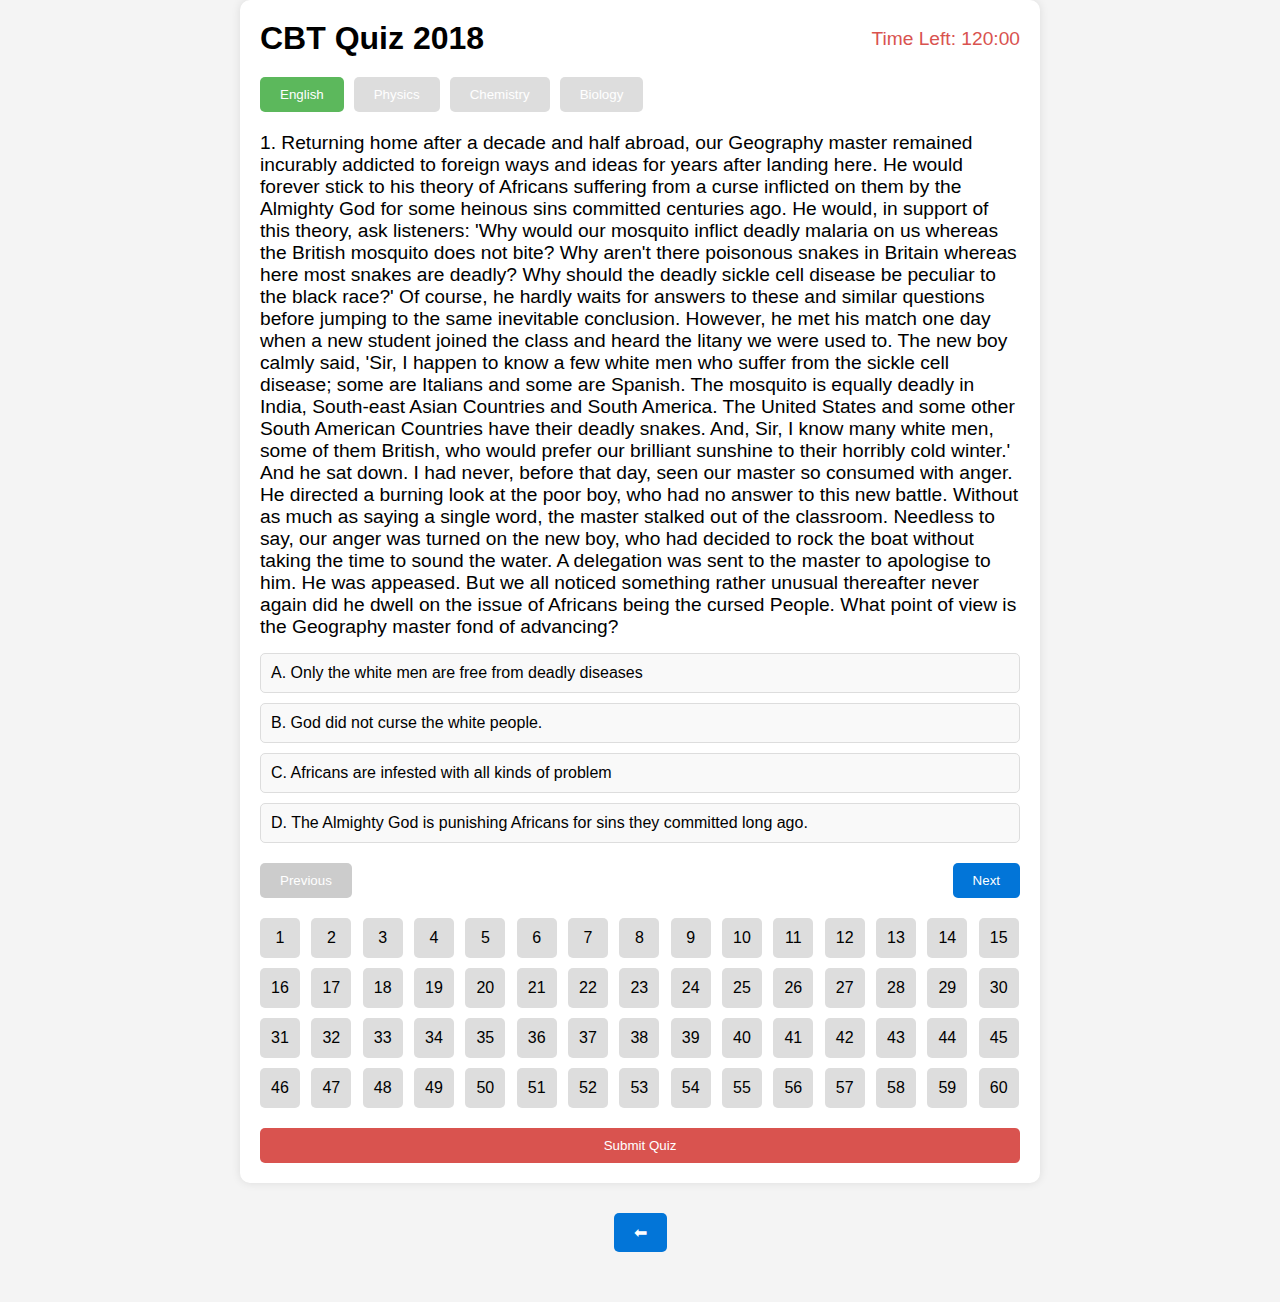
<file: jamb2018.html>
<!DOCTYPE html>
<html lang="en">
<head>
    <meta charset="UTF-8">
    <meta name="viewport" content="width=device-width, initial-scale=1.0">
    <title>CBT Quiz</title>
    <link rel="stylesheet" href="style.css">
</head>
<body>
    <div class="container">
        <div class="header">
            <h1>CBT Quiz 2018</h1>
            <div id="timer">Time Left: 120:00</div>
        </div>

        <div class="subject-tabs">
            <button class="tab active" data-subject="english">English</button>
            <button class="tab" data-subject="physics">Physics</button>
            <button class="tab" data-subject="chemistry">Chemistry</button>
            <button class="tab" data-subject="biology">Biology</button>
        </div>

        <div id="quiz-container">
            <div id="question-image"></div>
            <div id="question"></div>
            <div id="options"></div>
            <div class="navigation">
                <button id="prev">Previous</button>
                <button id="next">Next</button>
            </div>
        </div>

        <div id="question-grid"></div>
        <button id="submit">Submit Quiz</button>

        <div id="result" style="display: none;">
            <h2>Your Result</h2>
            <p id="score"></p>
            <p id="remark"></p>
            <h3>Missed Questions</h3>
            <div id="missed-questions"></div>
        </div>
    </div>


    
    <a href="index.html" id="goback">⬅</a>

    <script src="script/question2018.js"></script>
    <script src="script/script.js"></script>
</body>
</html>
</file>
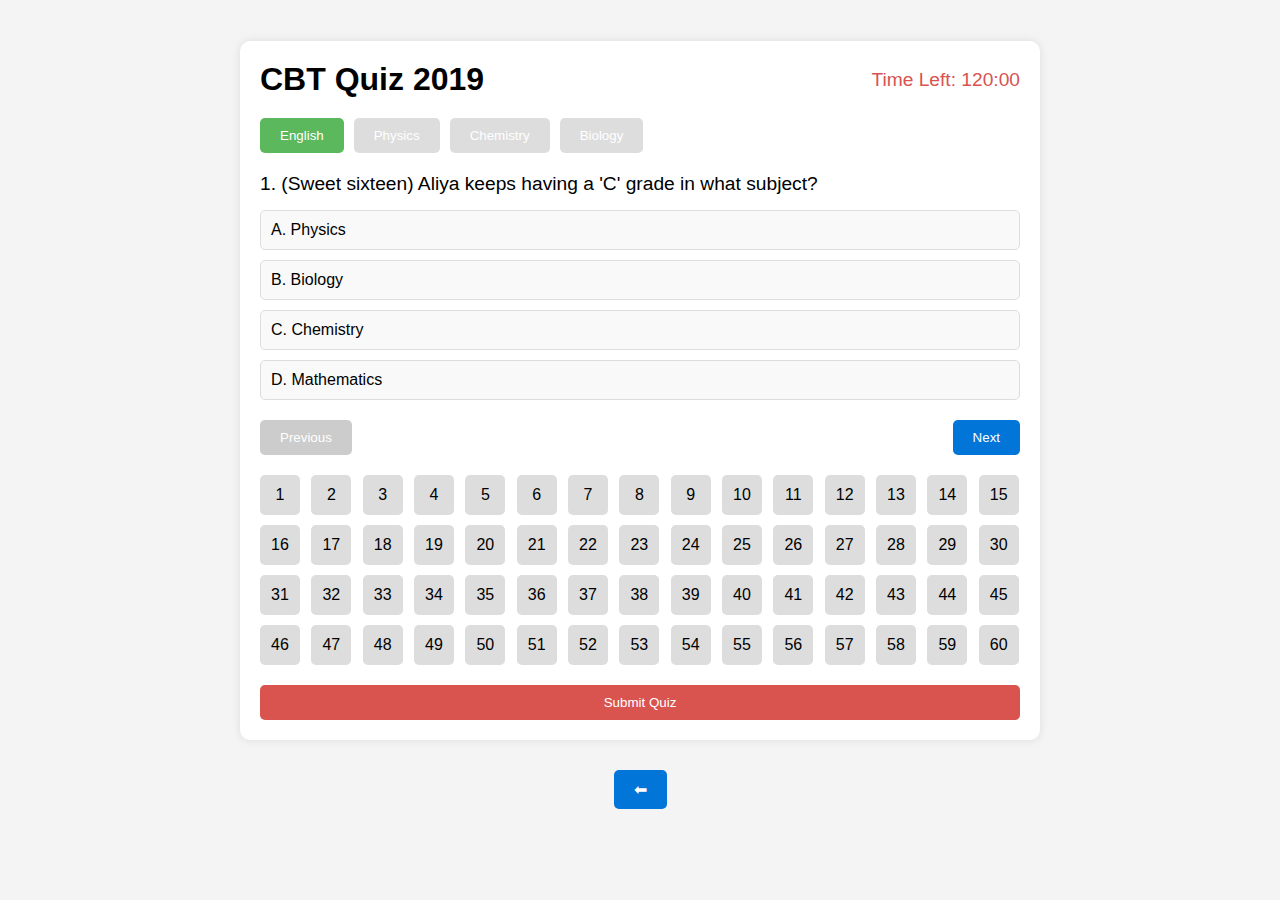
<file: jamb2019.html>
<!DOCTYPE html>
<html lang="en">
<head>
    <meta charset="UTF-8">
    <meta name="viewport" content="width=device-width, initial-scale=1.0">
    <title>CBT Quiz</title>
    <link rel="stylesheet" href="style.css">
</head>
<body>
    <div class="container">
        <div class="header">
            <h1>CBT Quiz 2019</h1>
            <div id="timer">Time Left: 120:00</div>
        </div>

        <div class="subject-tabs">
            <button class="tab active" data-subject="english">English</button>
            <button class="tab" data-subject="physics">Physics</button>
            <button class="tab" data-subject="chemistry">Chemistry</button>
            <button class="tab" data-subject="biology">Biology</button>
        </div>

        <div id="quiz-container">
            <div id="question-image"></div>
            <div id="question"></div>
            <div id="options"></div>
            <div class="navigation">
                <button id="prev">Previous</button>
                <button id="next">Next</button>
            </div>
        </div>

        <div id="question-grid"></div>
        <button id="submit">Submit Quiz</button>

        <div id="result" style="display: none;">
            <h2>Your Result</h2>
            <p id="score"></p>
            <p id="remark"></p>
            <h3>Missed Questions</h3>
            <div id="missed-questions"></div>
        </div>
    </div>


    
    <a href="index.html" id="goback">⬅</a>
 
    <script src="script/question2019.js"></script>
    <script src="script/script.js"></script>
</body>
</html>
</file>
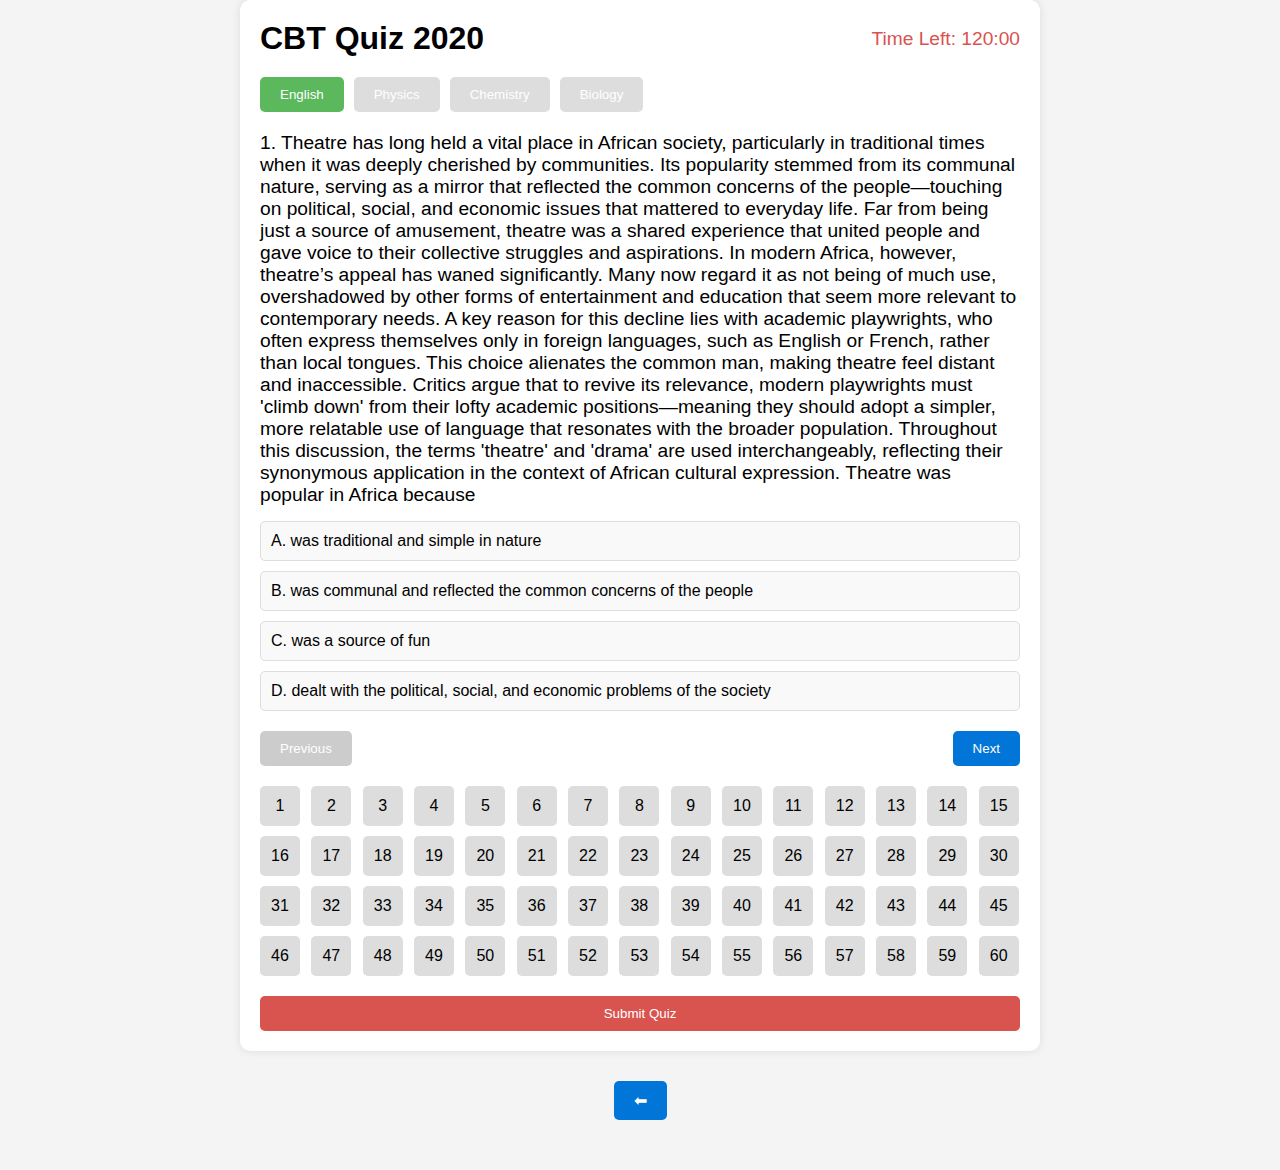
<file: jamb2020.html>
<!DOCTYPE html>
<html lang="en">
<head>
    <meta charset="UTF-8">
    <meta name="viewport" content="width=device-width, initial-scale=1.0">
    <title>CBT Quiz</title>
    <link rel="stylesheet" href="style.css">
</head>
<body>
    <div class="container">
        <div class="header">
            <h1>CBT Quiz 2020</h1>
            <div id="timer">Time Left: 120:00</div>
        </div>

        <div class="subject-tabs">
            <button class="tab active" data-subject="english">English</button>
            <button class="tab" data-subject="physics">Physics</button>
            <button class="tab" data-subject="chemistry">Chemistry</button>
            <button class="tab" data-subject="biology">Biology</button>
        </div>

        <div id="quiz-container">
            <div id="question-image"></div>
            <div id="question"></div>
            <div id="options"></div>
            <div class="navigation">
                <button id="prev">Previous</button>
                <button id="next">Next</button>
            </div>
        </div>

        <div id="question-grid"></div>
        <button id="submit">Submit Quiz</button>

        <div id="result" style="display: none;">
            <h2>Your Result</h2>
            <p id="score"></p>
            <p id="remark"></p>
            <h3>Missed Questions</h3>
            <div id="missed-questions"></div>
        </div>
    </div>


    
    <a href="index.html" id="goback">⬅</a>

    <script src="script/question2020.js"></script>
    <script src="script/script.js"></script>
</body>
</html>
</file>
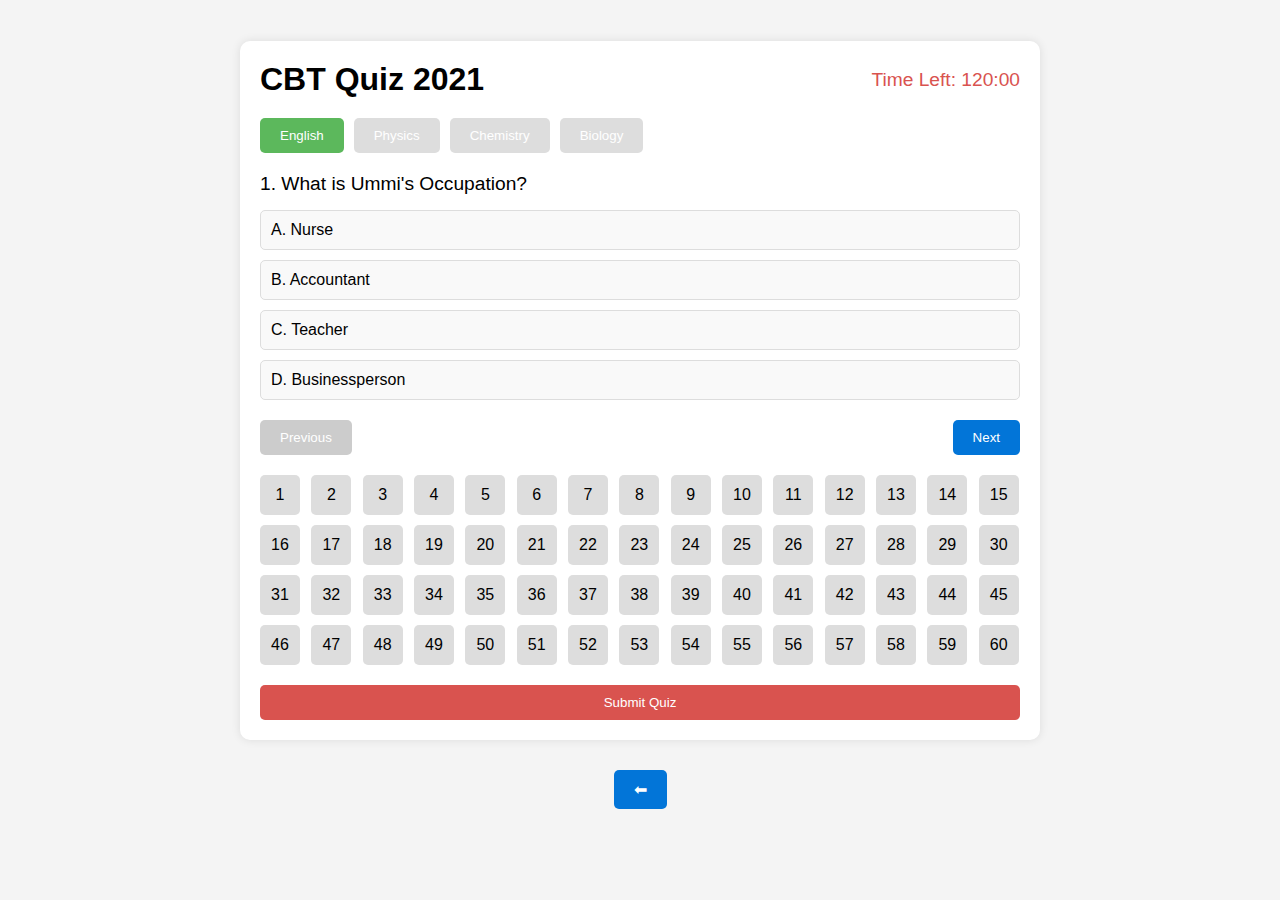
<file: jamb2021.html>
<!DOCTYPE html>
<html lang="en">
<head>
    <meta charset="UTF-8">
    <meta name="viewport" content="width=device-width, initial-scale=1.0">
    <title>CBT Quiz</title>
    <link rel="stylesheet" href="style.css">
</head>
<body>
    <div class="container">
        <div class="header">
            <h1>CBT Quiz 2021</h1>
            <div id="timer">Time Left: 120:00</div>
        </div>

        <div class="subject-tabs">
            <button class="tab active" data-subject="english">English</button>
            <button class="tab" data-subject="physics">Physics</button>
            <button class="tab" data-subject="chemistry">Chemistry</button>
            <button class="tab" data-subject="biology">Biology</button>
        </div>

        <div id="quiz-container">
            <div id="question-image"></div>
            <div id="question"></div>
            <div id="options"></div>
            <div class="navigation">
                <button id="prev">Previous</button>
                <button id="next">Next</button>
            </div>
        </div>

        <div id="question-grid"></div>
        <button id="submit">Submit Quiz</button>

        <div id="result" style="display: none;">
            <h2>Your Result</h2>
            <p id="score"></p>
            <p id="remark"></p>
            <h3>Missed Questions</h3>
            <div id="missed-questions"></div>
        </div>
    </div>


    
    <a href="index.html" id="goback">⬅</a>

    <script src="script/question2021.js"></script>
    <script src="script/script.js"></script>
</body>
</html>
</file>
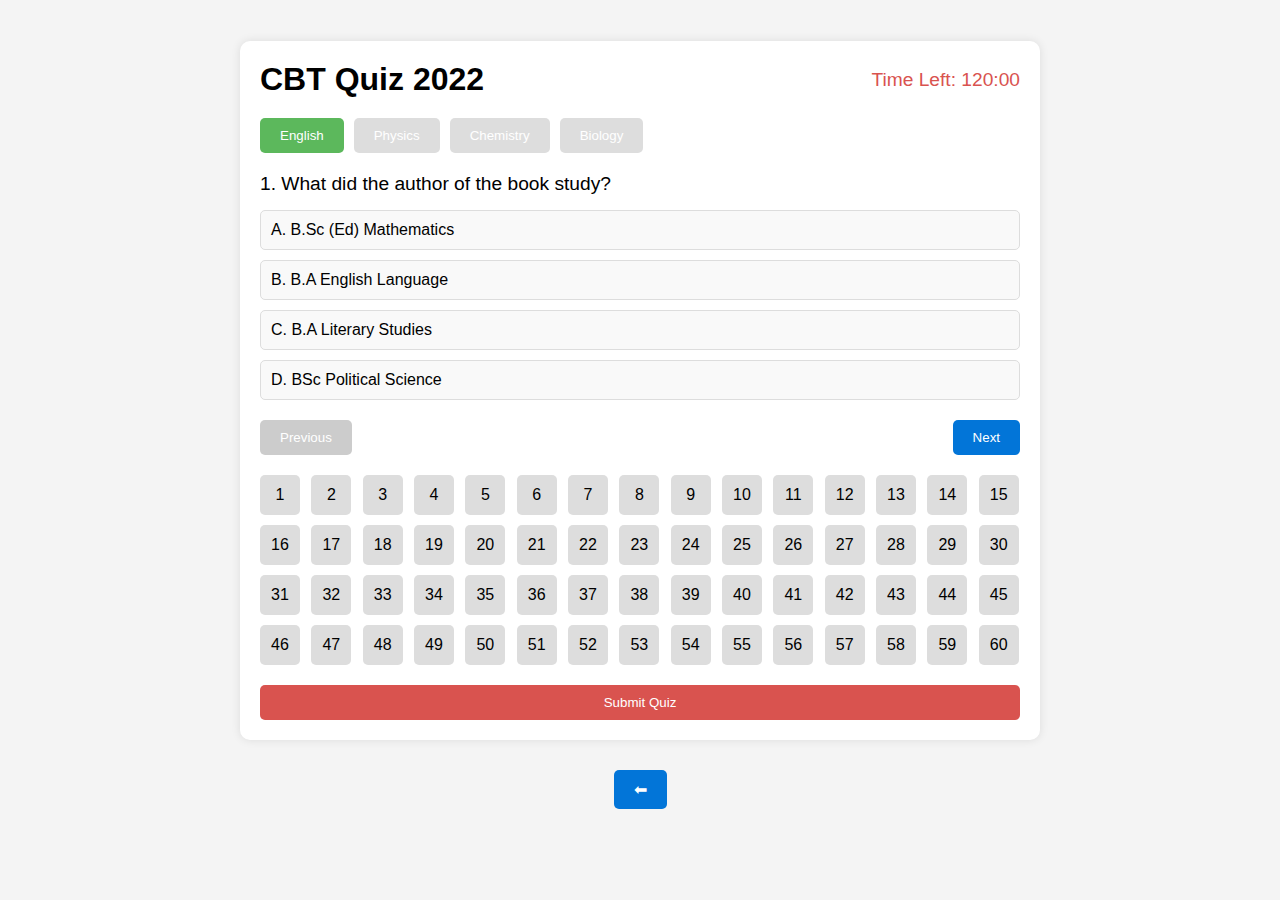
<file: jamb2022.html>
<!DOCTYPE html>
<html lang="en">
<head>
    <meta charset="UTF-8">
    <meta name="viewport" content="width=device-width, initial-scale=1.0">
    <title>CBT Quiz</title>
    <link rel="stylesheet" href="style.css">
</head>
<body>
    <div class="container">
        <div class="header">
            <h1>CBT Quiz 2022</h1>
            <div id="timer">Time Left: 120:00</div>
        </div>

        <div class="subject-tabs">
            <button class="tab active" data-subject="english">English</button>
            <button class="tab" data-subject="physics">Physics</button>
            <button class="tab" data-subject="chemistry">Chemistry</button>
            <button class="tab" data-subject="biology">Biology</button>
        </div>

        <div id="quiz-container">
            <div id="question-image"></div>
            <div id="question"></div>
            <div id="options"></div>
            <div class="navigation">
                <button id="prev">Previous</button>
                <button id="next">Next</button>
            </div>
        </div>

        <div id="question-grid"></div>
        <button id="submit">Submit Quiz</button>

        <div id="result" style="display: none;">
            <h2>Your Result</h2>
            <p id="score"></p>
            <p id="remark"></p>
            <h3>Missed Questions</h3>
            <div id="missed-questions"></div>
        </div>
    </div>


    
    <a href="index.html" id="goback">⬅</a>

    <script src="script/question2022.js"></script>
    <script src="script/script.js"></script>
</body>
</html>
</file>
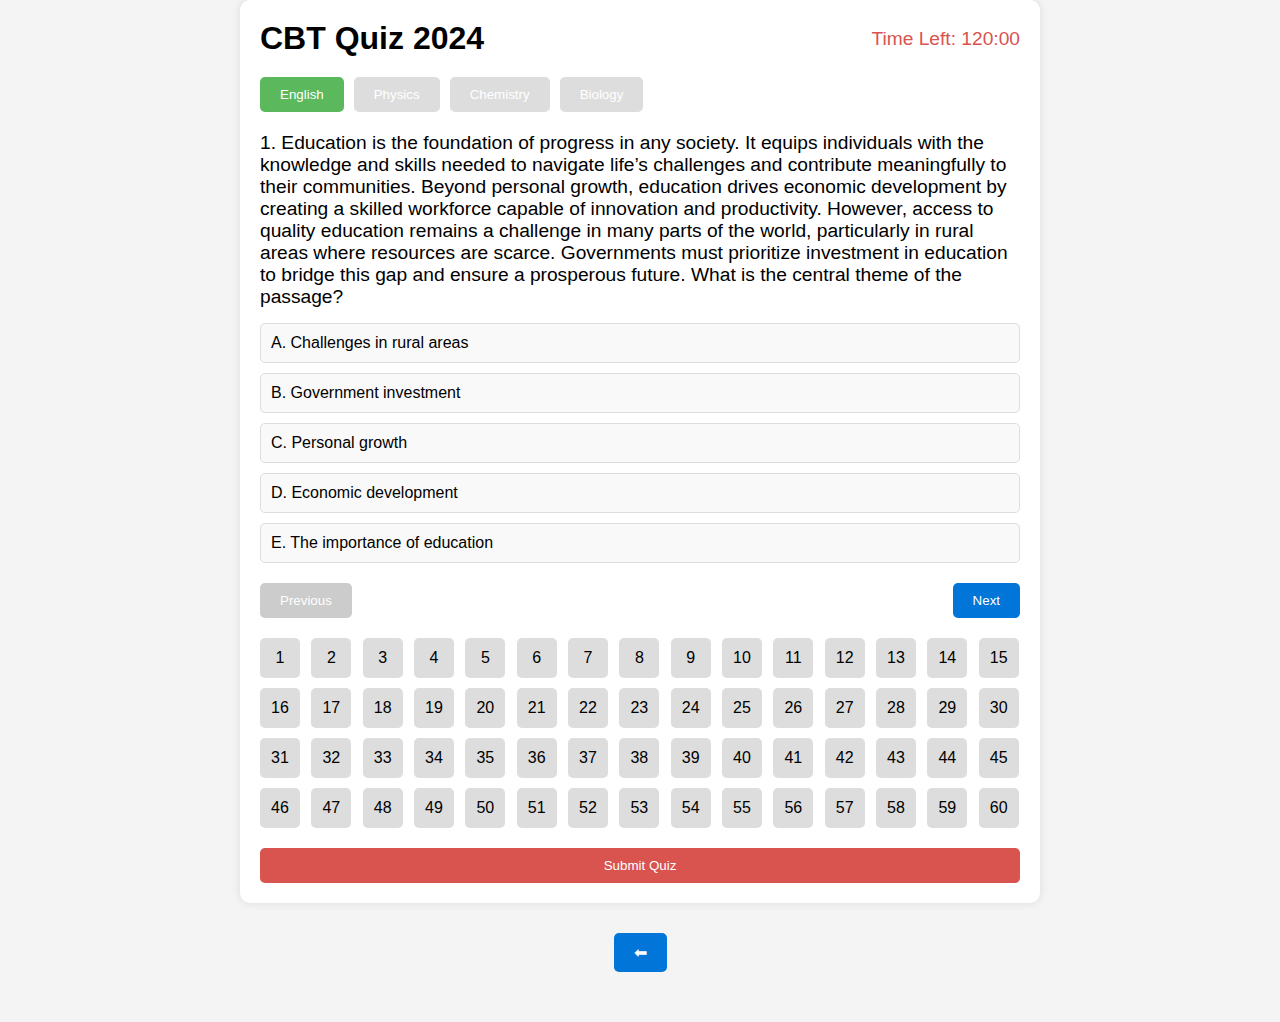
<file: jamb2024.html>
<!DOCTYPE html>
<html lang="en">
<head>
    <meta charset="UTF-8">
    <meta name="viewport" content="width=device-width, initial-scale=1.0">
    <title>CBT Quiz</title>
    <link rel="stylesheet" href="style.css">
</head>
<body>
    <div class="container">
        <div class="header">
            <h1>CBT Quiz 2024</h1>
            <div id="timer">Time Left: 120:00</div>
        </div>

        <div class="subject-tabs">
            <button class="tab active" data-subject="english">English</button>
            <button class="tab" data-subject="physics">Physics</button>
            <button class="tab" data-subject="chemistry">Chemistry</button>
            <button class="tab" data-subject="biology">Biology</button>
        </div>

        <div id="quiz-container">
            <div id="question-image"></div>
            <div id="question"></div>
            <div id="options"></div>
            <div class="navigation">
                <button id="prev">Previous</button>
                <button id="next">Next</button>
            </div>
        </div>

        <div id="question-grid"></div>
        <button id="submit">Submit Quiz</button>

        <div id="result" style="display: none;">
            <h2>Your Result</h2>
            <p id="score"></p>
            <p id="remark"></p>
            <h3>Missed Questions</h3>
            <div id="missed-questions"></div>
        </div>
    </div>


    
    <a href="index.html" id="goback">⬅</a>

   <script src="script/question2024.js"></script>
   <script src="script/script.js"></script>
</body>
</html>
</file>
<file: style.css>
* {
    margin: 0;
    padding: 0;
    box-sizing: border-box;
    font-family: Arial, sans-serif;
}

body {
    background: #f4f4f4;
    flex-direction: column;
    display: flex;
    justify-content: center;
    align-items: center;
    row-gap: 30px;
    min-height: 100vh;
}

.container {
    width: 90%;
    max-width: 800px;
    background: #fff;
    padding: 20px;
    border-radius: 10px;
    box-shadow: 0 0 10px rgba(0, 0, 0, 0.1);
}

.header {
    display: flex;
    justify-content: space-between;
    align-items: center;
    margin-bottom: 20px;
}

#timer {
    font-size: 1.2em;
    color: #d9534f;
}

.subject-tabs {
    display: flex;
    gap: 10px;
    margin-bottom: 20px;
}

.tab {
    padding: 10px 20px;
    border: none;
    background: #ddd;
    cursor: pointer;
    border-radius: 5px;
}

.tab.active {
    background: #5cb85c;
    color: #fff;
}

#quiz-container {
    margin-bottom: 20px;
}

#question {
    font-size: 1.2em;
    margin-bottom: 15px;
}

#options {
    display: flex;
    flex-direction: column;
    gap: 10px;
}

.option {
    padding: 10px;
    background: #f9f9f9;
    border: 1px solid #ddd;
    border-radius: 5px;
    cursor: pointer;
}

.option.selected {
    background: #5cb85c;
    color: #fff;
}

.navigation {
    display: flex;
    justify-content: space-between;
    margin-top: 20px;
}

button {
    padding: 10px 20px;
    background: #0275d8;
    color: #fff;
    border: none;
    border-radius: 5px;
    cursor: pointer;
}

button:disabled {
    background: #ccc;
}

#question-grid {
    display: grid;
    grid-template-columns: repeat(auto-fit, minmax(40px, 1fr));
    gap: 10px;
    margin-bottom: 20px;
}

.grid-item {
    width: 40px;
    height: 40px;
    background: #ddd;
    display: flex;
    justify-content: center;
    align-items: center;
    border-radius: 5px;
    cursor: pointer;
}

.grid-item.answered {
    background: #5cb85c;
    color: #fff;
}

#submit {
    background: #d9534f;
    width: 100%;
}

/* Updated Result Section Styling */
#result {
    margin-top: 20px;
    padding: 20px;
    background: #f9f9f9;
    border-radius: 10px;
    box-shadow: 0 0 5px rgba(0, 0, 0, 0.1);
}

#result h2 {
    font-size: 1.8em;
    color: #0275d8;
    margin-bottom: 15px;
    text-align: center;
}

#score {
    font-size: 1.3em;
    color: #5cb85c;
    font-weight: bold;
    margin-bottom: 10px;
    text-align: center;
}

#remark {
    font-size: 1.2em;
    color: #d9534f;
    margin-bottom: 20px;
    text-align: center;
}

#result h3 {
    font-size: 1.4em;
    color: #333;
    margin-bottom: 15px;
    border-bottom: 2px solid #0275d8;
    padding-bottom: 5px;
}

#missed-questions {
    display: flex;
    flex-direction: column;
    gap: 15px;
}

#missed-questions p {
    background: #fff;
    padding: 15px;
    border: 1px solid #ddd;
    border-radius: 5px;
    font-size: 1em;
    line-height: 1.5;
    color: #333;
}

#missed-questions p span {
    display: block;
    margin-top: 5px;
}

#missed-questions p span:first-child {
    font-weight: bold;
    color: #d9534f; /* Highlight subject in red */
}

#missed-questions p span:nth-child(2) {
    color: #0275d8; /* Question in blue */
}

#missed-questions p span:nth-child(3) {
    color: #5cb85c; /* Correct answer in green */
}

#missed-questions p span:nth-child(4) {
    color: #d9534f; /* Chosen answer in red */
}

/* Responsive Adjustments */
@media (max-width: 600px) {
    .container {
        width: 100%;
        padding: 10px;
    }

    .header {
        flex-direction: column;
        text-align: center;
    }

    .subject-tabs {
        flex-wrap: wrap;
    }

    #question-grid {
        grid-template-columns: repeat(auto-fit, minmax(30px, 1fr));
    }

    #result h2 {
        font-size: 1.5em;
    }

    #score, #remark {
        font-size: 1.1em;
    }

    #result h3 {
        font-size: 1.2em;
    }

    #missed-questions p {
        font-size: 0.9em;
        padding: 10px;
    }
}

.Home{
    cursor: pointer;
}

#question-image img{
    height: 100px;
    max-width: 90vb;
}

#goback{
    margin-bottom: 50px;
    padding: 10px 20px;
    background: #0275d8;
    color: #fff;
    border: none;
    border-radius: 5px;
    cursor: pointer;
    text-decoration: none;
}
</file>
